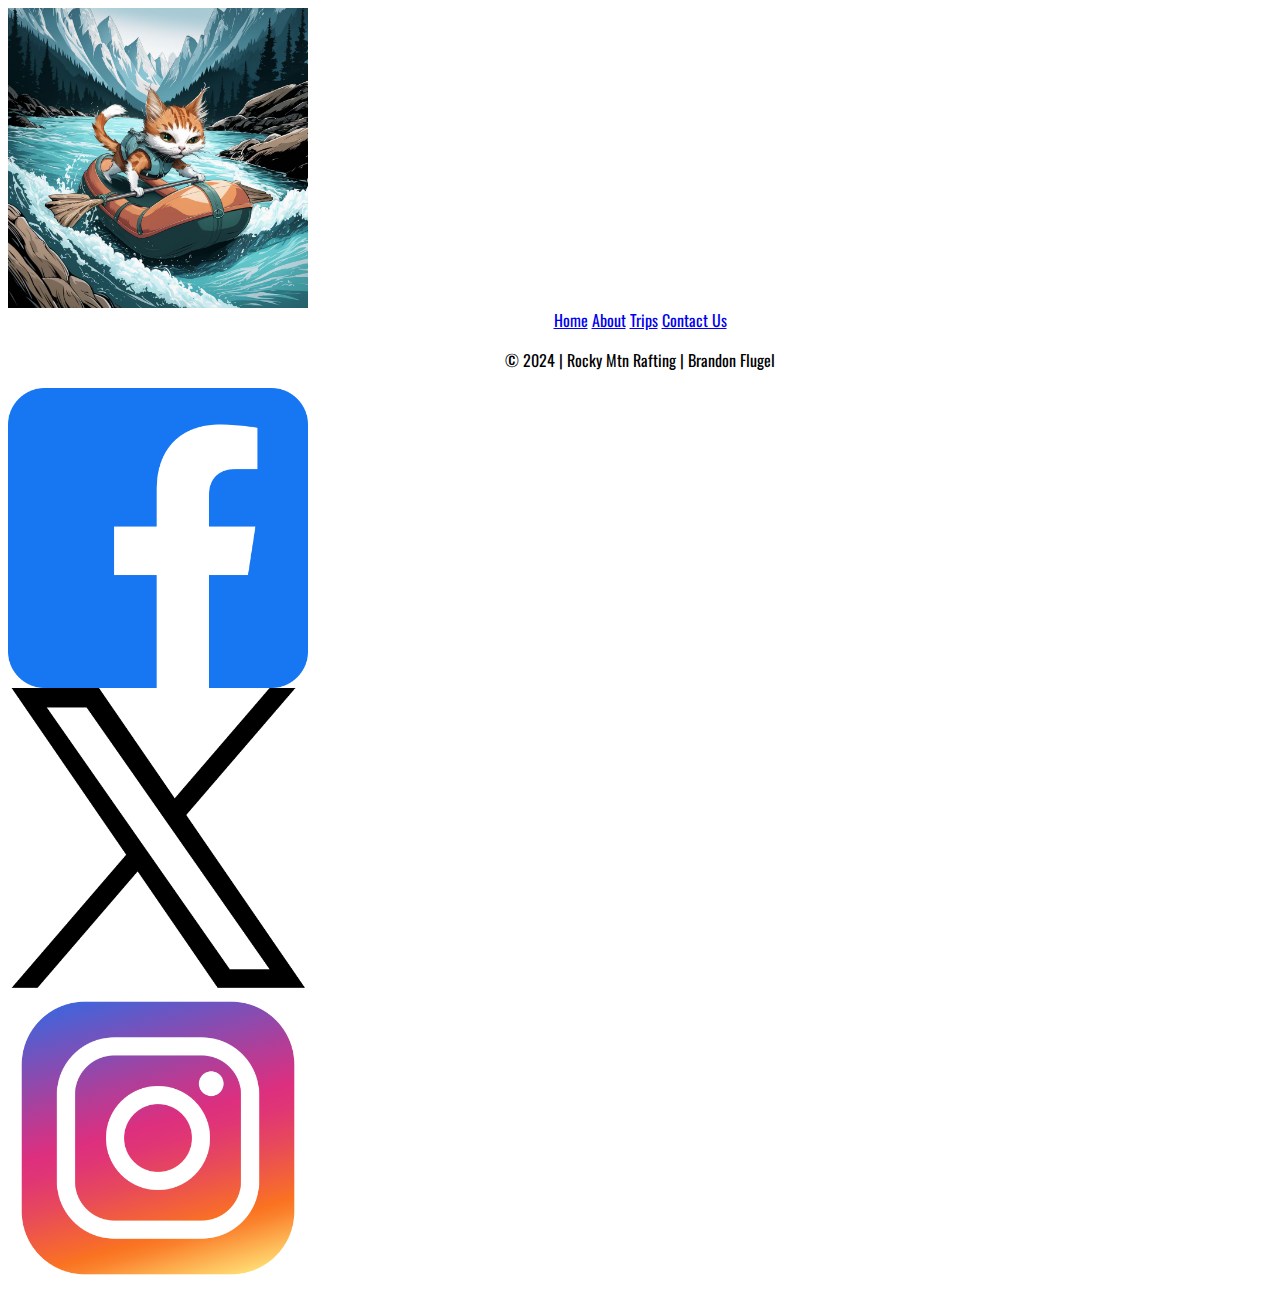
<file: wwr/index.html>
<!DOCTYPE html>
<html lang="en">

<head>
    <meta charset="UTF-8">
    <meta name="viewport" content="width=device-width, initial-scale=1.0">
    <title>About Us | Rocky Mtn Rafting </title>
    <meta name="description" content="this is an about page for a rafting company in Colorado">
    <meta name="author" content="Brandon FLugel">
    <link rel="preconnect" href="https://fonts.googleapis.com">
    <link rel="preconnect" href="https://fonts.gstatic.com" crossorigin>
    <link
        href="https://fonts.googleapis.com/css2?family=Lexend:wght@100..900&family=Noto+Serif+JP&family=Oswald:wght@200..700&display=swap"
        rel="stylesheet">
    <link rel="stylesheet" href="styles/rafting.css">
</head>

<body>
    <header>
        <img src="images/logo.png" alt="logo">
        <nav>
            <a href="index.html">Home</a>
            <a href="about.html">About</a>
            <a href="trips.html">Trips</a>
            <a href="contact.html">Contact Us</a>
        </nav>

    </header>
    <main>

</main>
<footer>
    <p>&copy; 2024 | Rocky Mtn Rafting | Brandon Flugel</p>
    <nav class="sociallinks">
        <a href="https://www.facebook.com/groups/3519364421522579/">
            <img src="images/5365678_fb_facebook_facebook logo_icon.png" alt="pizza and wings"></a>
        <a href="https://twitter.com/?lang=en">
            <img src="images/11244080_x_twitter_elon musk_twitter new logo_icon.png" alt="x"></a>
        <a href="https://www.instagram.com/walkingdogsinwebercounty/">
            <img src="images/6929237_instagram_icon.png" alt="my brother's channel"></a>
    </nav>
</footer>
</body>

</html>
</file>
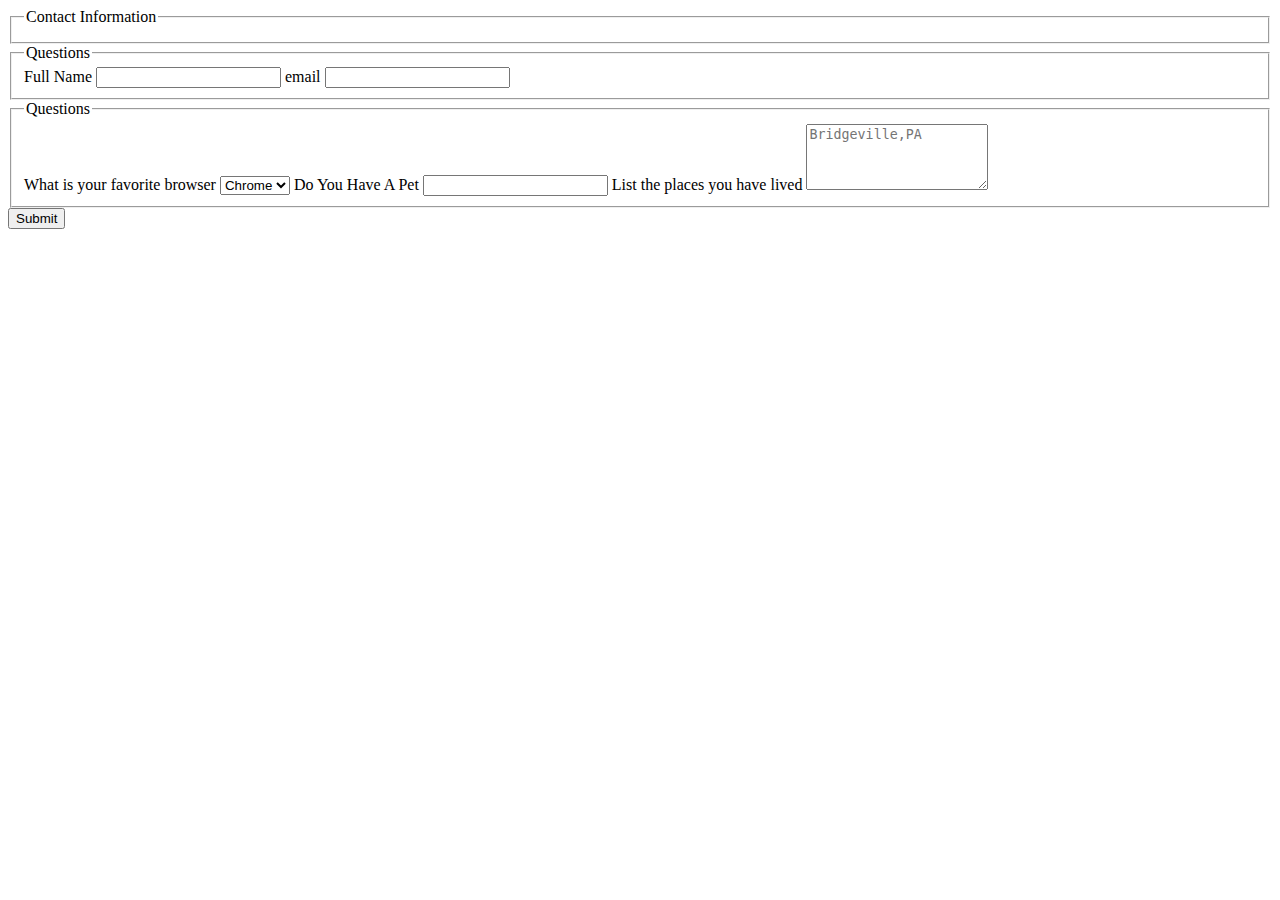
<file: poll-form.html>
<!DOCTYPE html>
<html lang="en">
<head>
    <meta charset="UTF-8">
    <meta name="viewport" content="width=device-width, initial-scale=1.0">
    <title>Document</title>
</head>
<body>
    <main>
        <form>
            <fieldset>
                <legend>Contact Information</legend>
            </fieldset>
            <fieldset>
                <legend>Questions</legend>
                <label for="fullname">Full Name</label>
                 <input type="text" id="fullname" name="fullname">
                 <label for="useremail">email</label>
                  <input type="email" id="useremail"name="useremail">
                </fieldset>
                <fieldset>
                    <legend>Questions</legend>
                        <label for="browser"> What is your favorite browser </label>
                            <select name="browser" id="browser">
                                <option value="chrome">Chrome</option>
                                <option value="firefox">Firefox</option>
                                <option value="safari">Safari</option>
                                <option value="edge">Edge</option>
                                <option value="other">Other</option>
                            </select>
                            <label for="pet">Do You Have A Pet</label>
                            <input type="text" id="pet" name="pet">
                            <label for="feedback">List the places you have lived</label>
                            <textarea name="feedback" id="feedback" rows="4" placeholder="Bridgeville,PA"></textarea>
                        </fieldset>
                        <button type="submit">Submit</button>
        </form>
    </main>
</body>
</html>
</file>
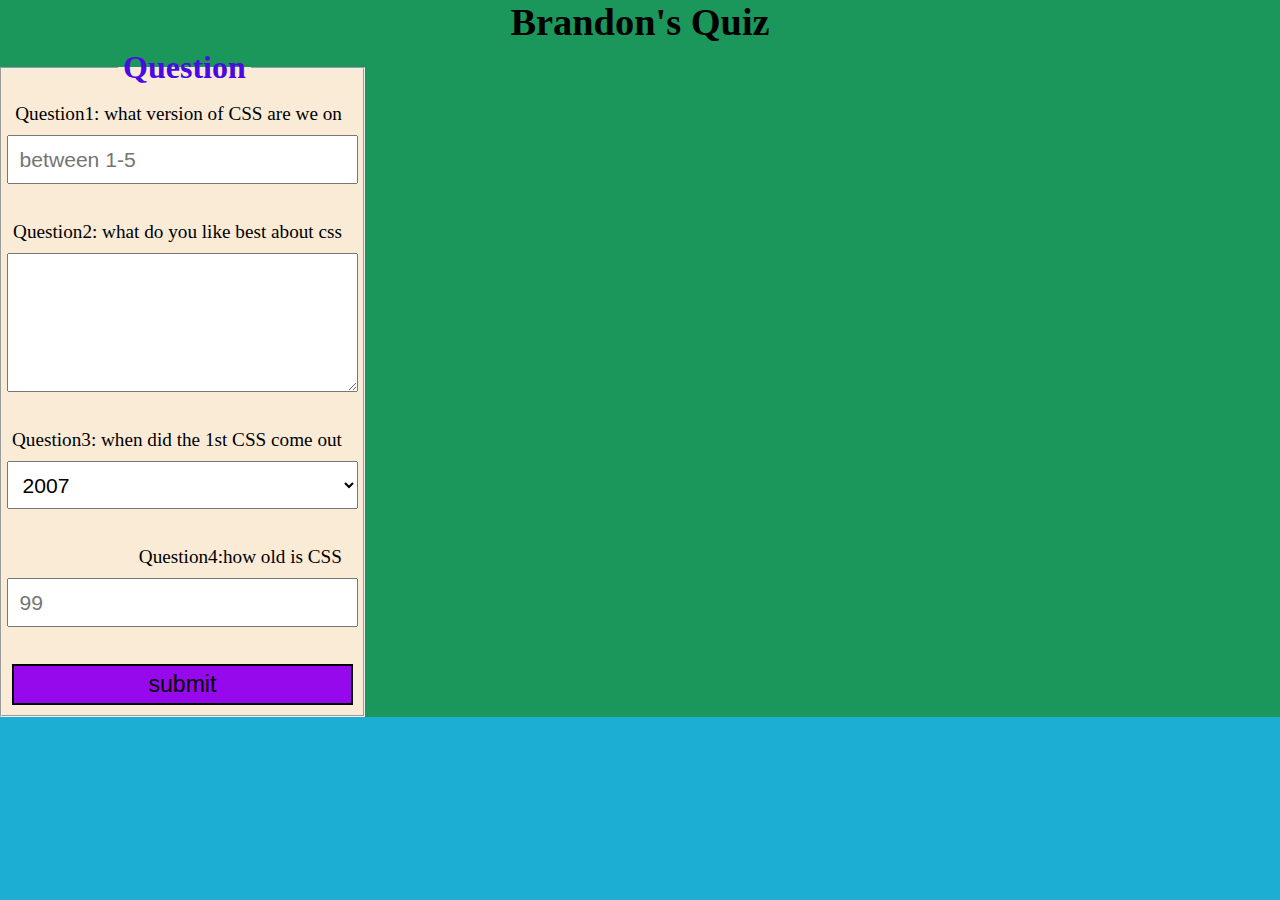
<file: quiz.html>
<!DOCTYPE html>
<html lang="en">
<head>
    <meta charset="UTF-8">
    <meta name="viewport" content="width=device-width, initial-scale=1.0"> 
    <meta name="description" content="basic quiz">
    <link rel="stylesheet" href="quiz.css">
    <title>Brandon Flugel | WDD 130</title>
   
</head>
<body>
    <Main>
    <h1>Brandon's Quiz </h1>
    <fieldset>
        <legend>Question</legend>
        <label for="q1">Question1: what version of CSS are we on</label>
        <input type="text" name="q1" id="q1" required minlength="1" maxlength="4" size="8" placeholder="between 1-5">
         <br>
         <label for="q2">Question2: what do you like best about css</label>
         <textarea name="q2" id="q2" cols="6" rows="6"></textarea>
         <br>
         <label for="q3">
            Question3: when did the 1st CSS come out 
         </label>
         <select id="q3" name="q3">
             <option value="1992">1992</option>
             <option value="1996">1996</option>
             <option selected value="2007">2007</option>
         </select>
         <br>
         <label for="q4">Question4:how old is CSS</label>
         <input type="number" id="q4" name="q4" min="1" max="99" placeholder="99">
         <br>
         <button type="submit">submit</button>
       </fieldset>
       
    </Main>
          


   
</body>
</html>
</file>
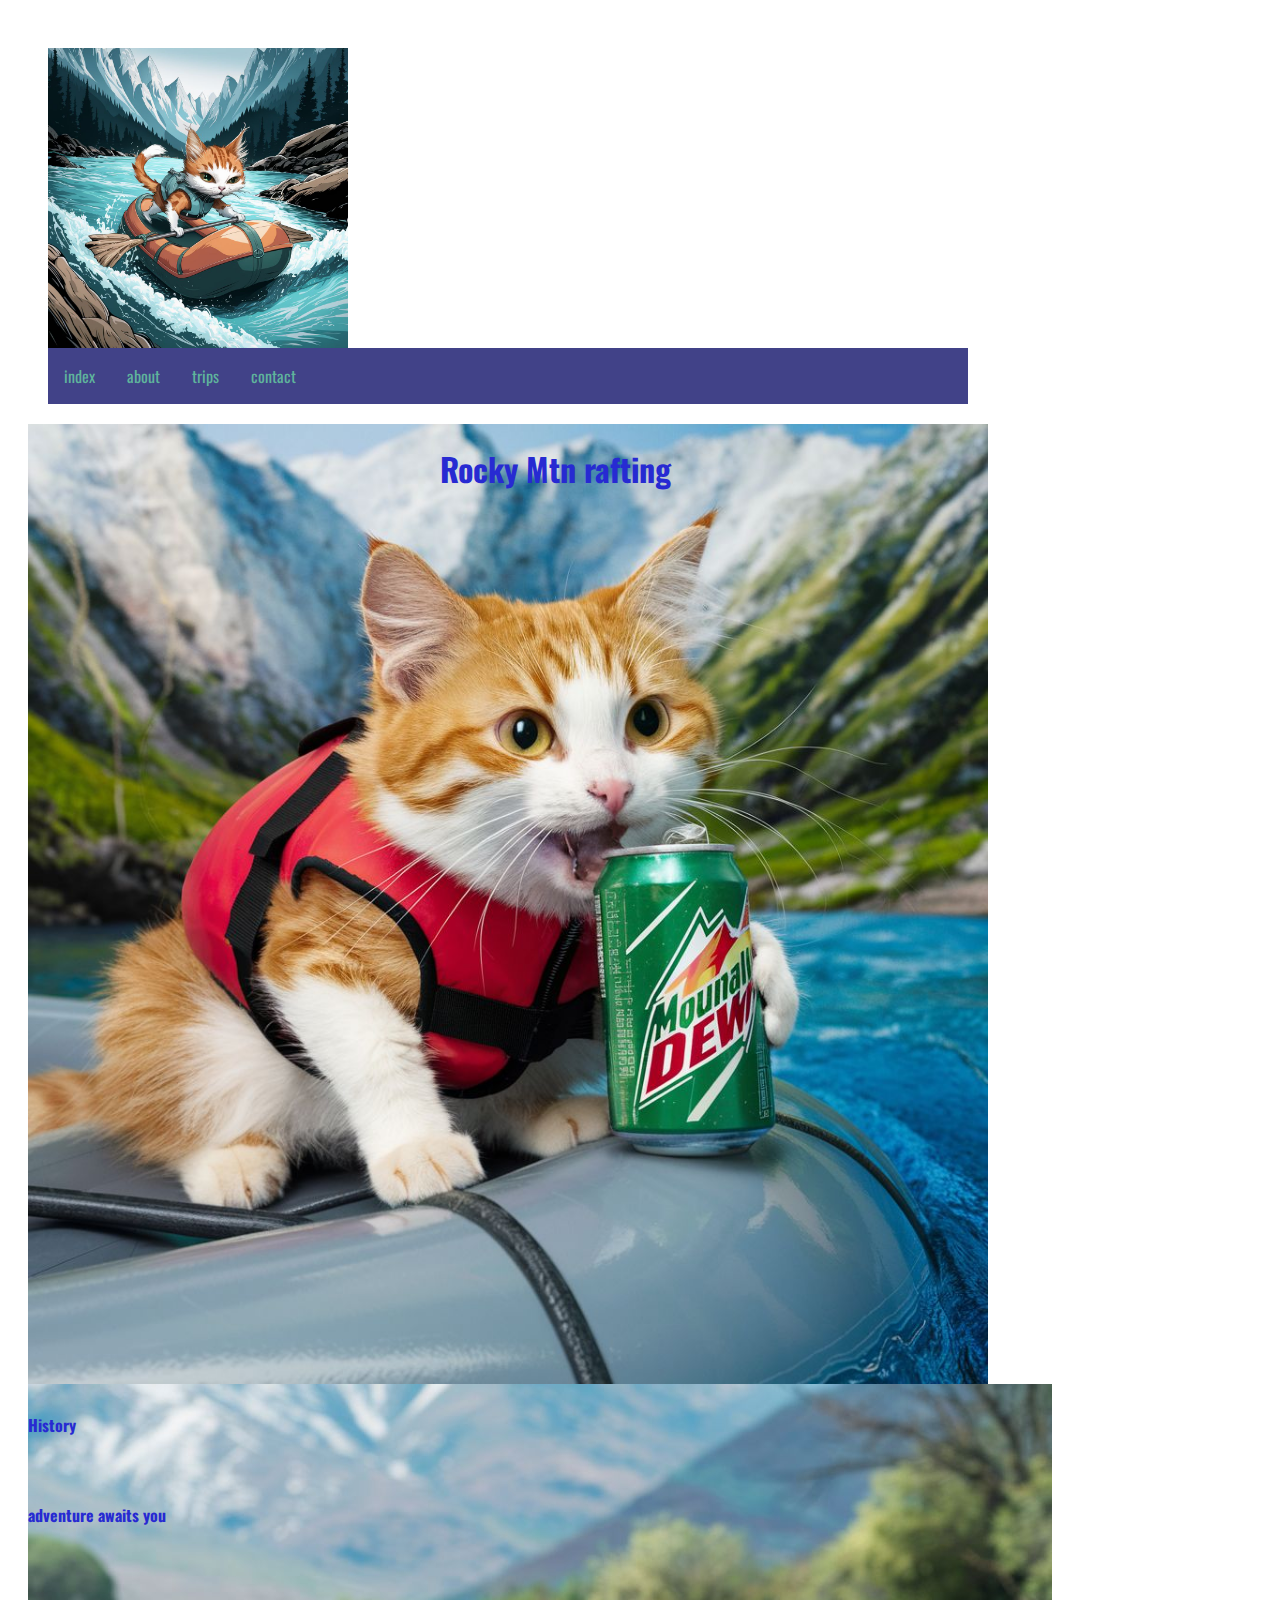
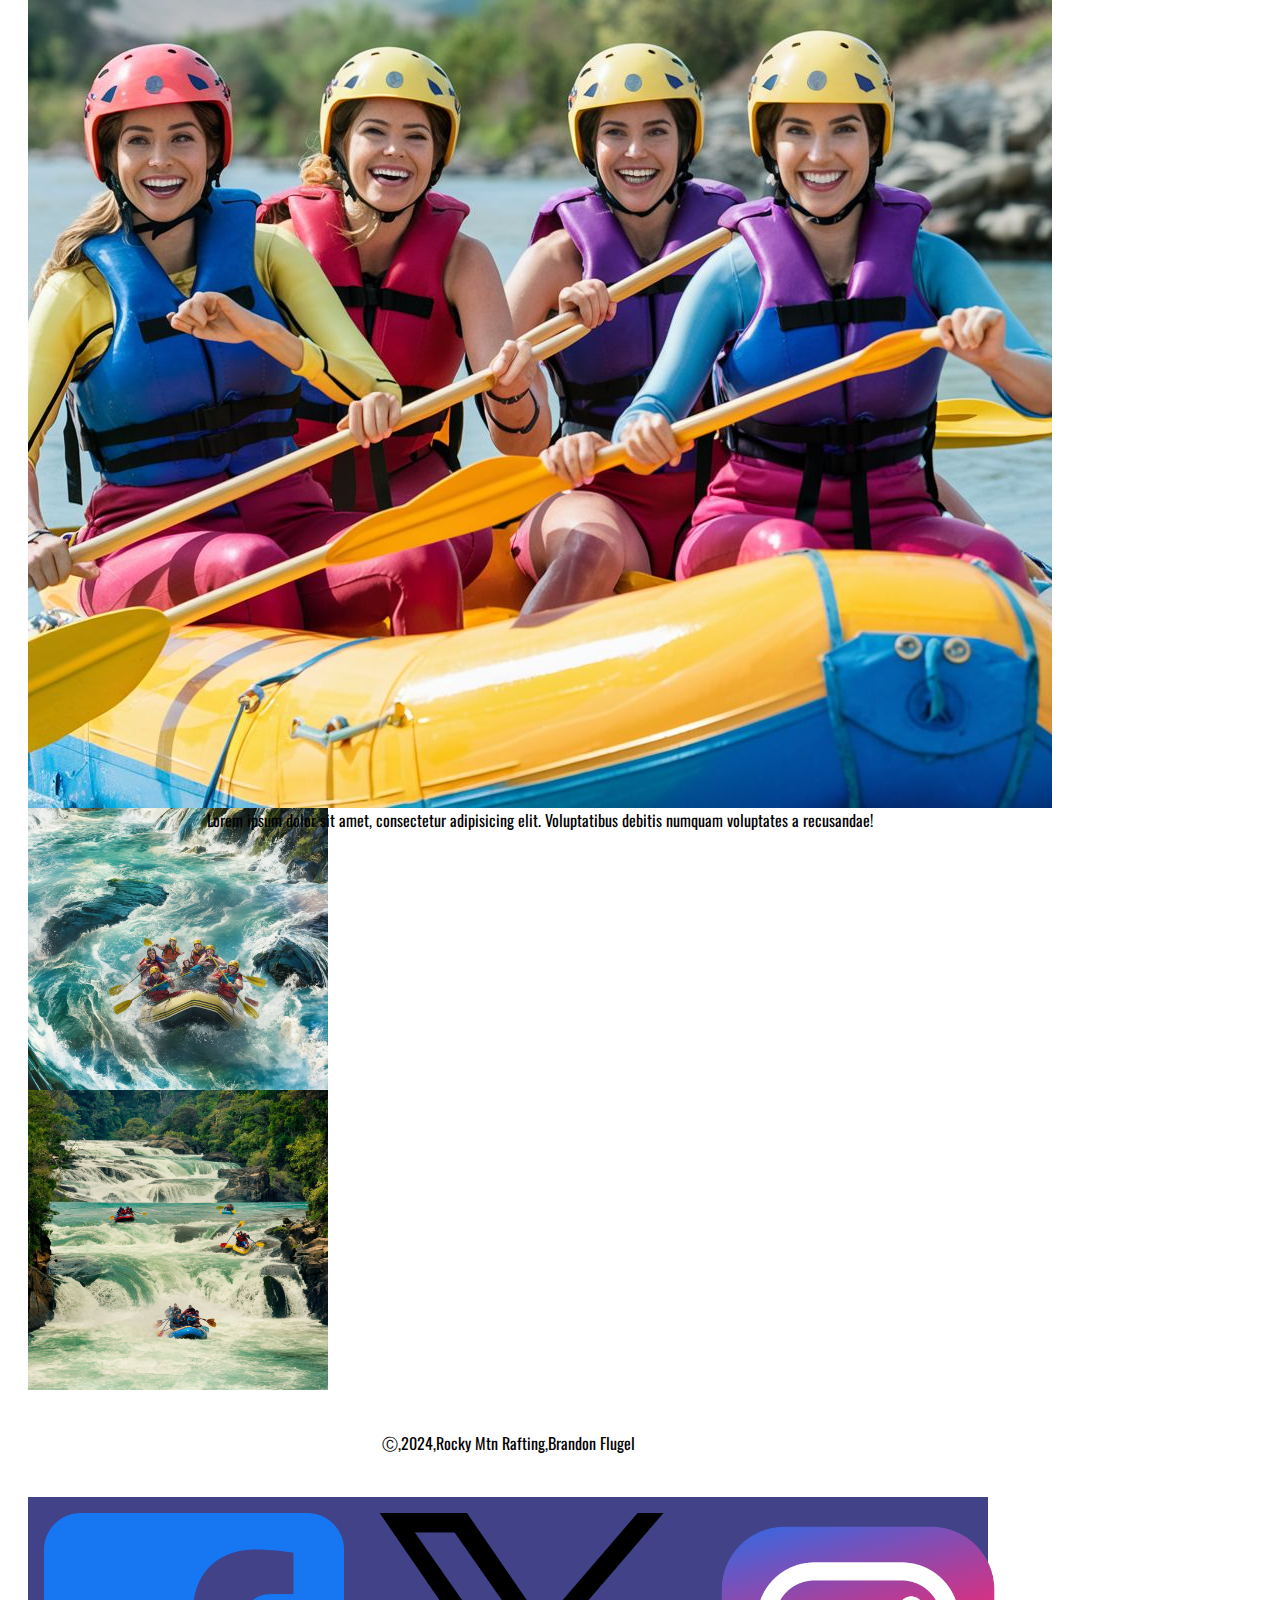
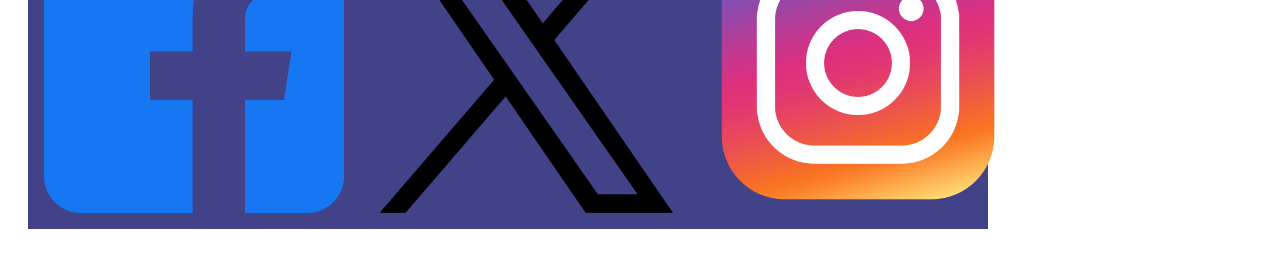
<file: wwr/about.html>
<!DOCTYPE html>
<html lang="en">
<head>
    <meta charset="UTF-8">
    <meta name="viewport" content="width=device-width, initial-scale=1.0">
    <title>Document</title>
    <link rel="preconnect" href="https://fonts.googleapis.com">
    <link rel="preconnect" href="https://fonts.gstatic.com" crossorigin>
    <link href="https://fonts.googleapis.com/css2?family=Oswald:wght@200..700&display=swap" rel="stylesheet">
    <link rel="preconnect" href="https://fonts.googleapis.com">
    <link rel="preconnect" href="https://fonts.gstatic.com" crossorigin>
    <link href="https://fonts.googleapis.com/css2?family=Lexend:wght@100..900&family=Noto+Serif+JP&family=Oswald:wght@200..700&display=swap" rel="stylesheet">
    <link rel="stylesheet" href="styles/site-plan-rafting.css">
    <link rel="stylesheet" href="styles/rafting.css">
</head>
<body>
   <header>
    <img src="images/logo.png" alt="logo">
    <nav>
        <a href="index.html">index</a>
        <a href="about.html">about</a>
        <a href="trips.html">trips</a>
        <a href="contact.html">contact</a>
    </nav>
      
   </header>
   <main>
    <div class="hero">
        <h1>Rocky Mtn rafting</h1>
        <img src="images/orange_and_white_cat_white_water_rafting_drinkin (1).jpg" alt="hero image">
        
        <article>
            <img src="images/happy_rafting_team_of_four_beautiful_women_phot.jpg" alt="team">
            <p>Lorem ipsum dolor sit amet, consectetur adipisicing elit. Voluptatibus debitis numquam voluptates 
                a recusandae!</p>
        </article>
    </div>
    <section>
        <h2>History</h2>
        <p> Lorem ipsum dolor sit amet.</p>
    </section>
    <section>
        <h2> adventure awaits you</h2>
        <img src="images/happy_rafting_team_of_four_beautiful_women_phot.jpg" alt="1/5">
        <img src="images/two_side_by_side_pictures_one_of_a_wife_yelling_.jpg" alt="2/5">
        <img src="images/orange_and_white_cat_white_water_rafting_drinkin.jpg" alt="3/5">
        <img src="images/levels_of_whitewater_rafting_photo_illustratio.jpg" alt="4/5">
        <img src="images/levels_of_whitewater_rafting_photo.jpg" alt="5/5">
    </section>
   </main>
   <footer>
    <p>&#9400;,2024,Rocky Mtn Rafting,Brandon Flugel</p>
    <nav class="sociallinks">
       <a href="https://www.facebook.com/groups/3519364421522579/"> 
        <img src="images/5365678_fb_facebook_facebook logo_icon.png" alt="pizza and wings"></a>
        <a href="https://twitter.com/?lang=en">
        <img src="images/11244080_x_twitter_elon musk_twitter new logo_icon.png" alt="x"></a>
       <a href="https://www.instagram.com/walkingdogsinwebercounty/">
       <img src="images/6929237_instagram_icon.png" alt="my brother's channel"></a>
    </nav>
   </footer> 
</body>
</html>
</file>
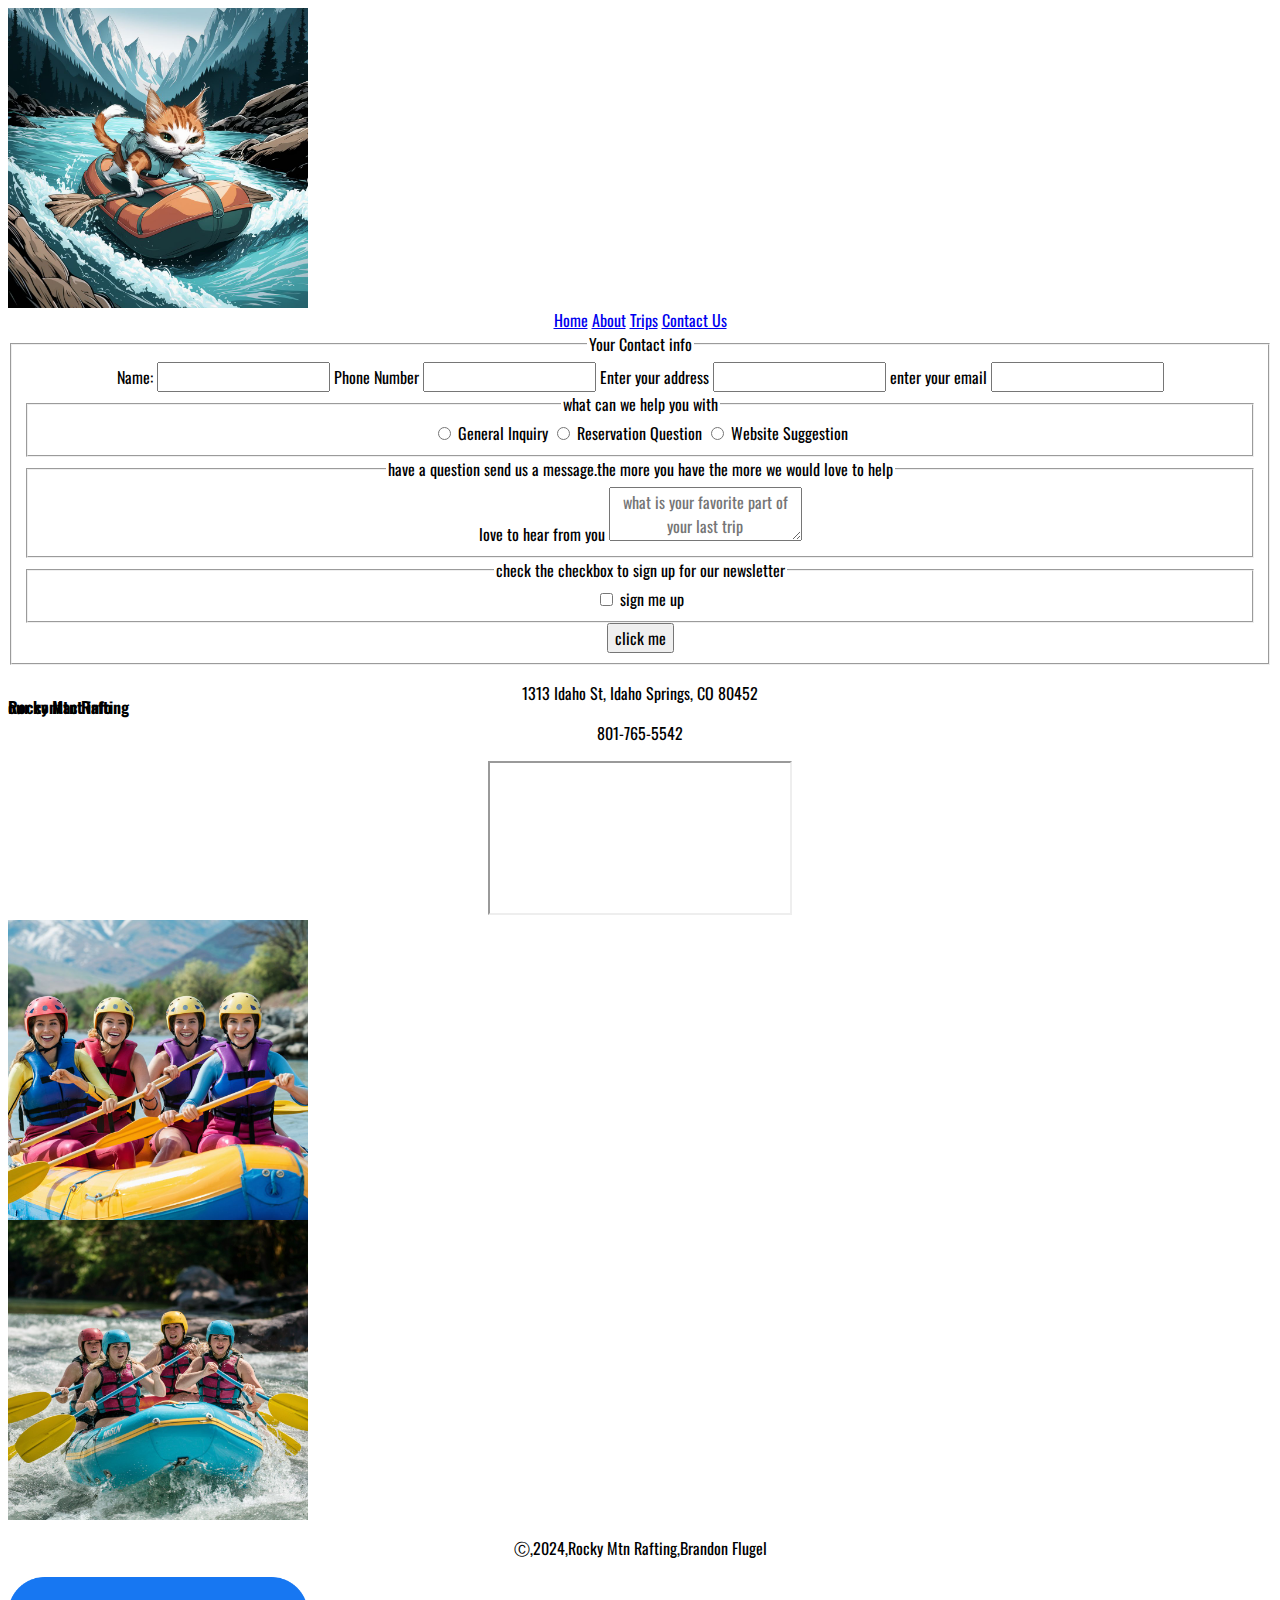
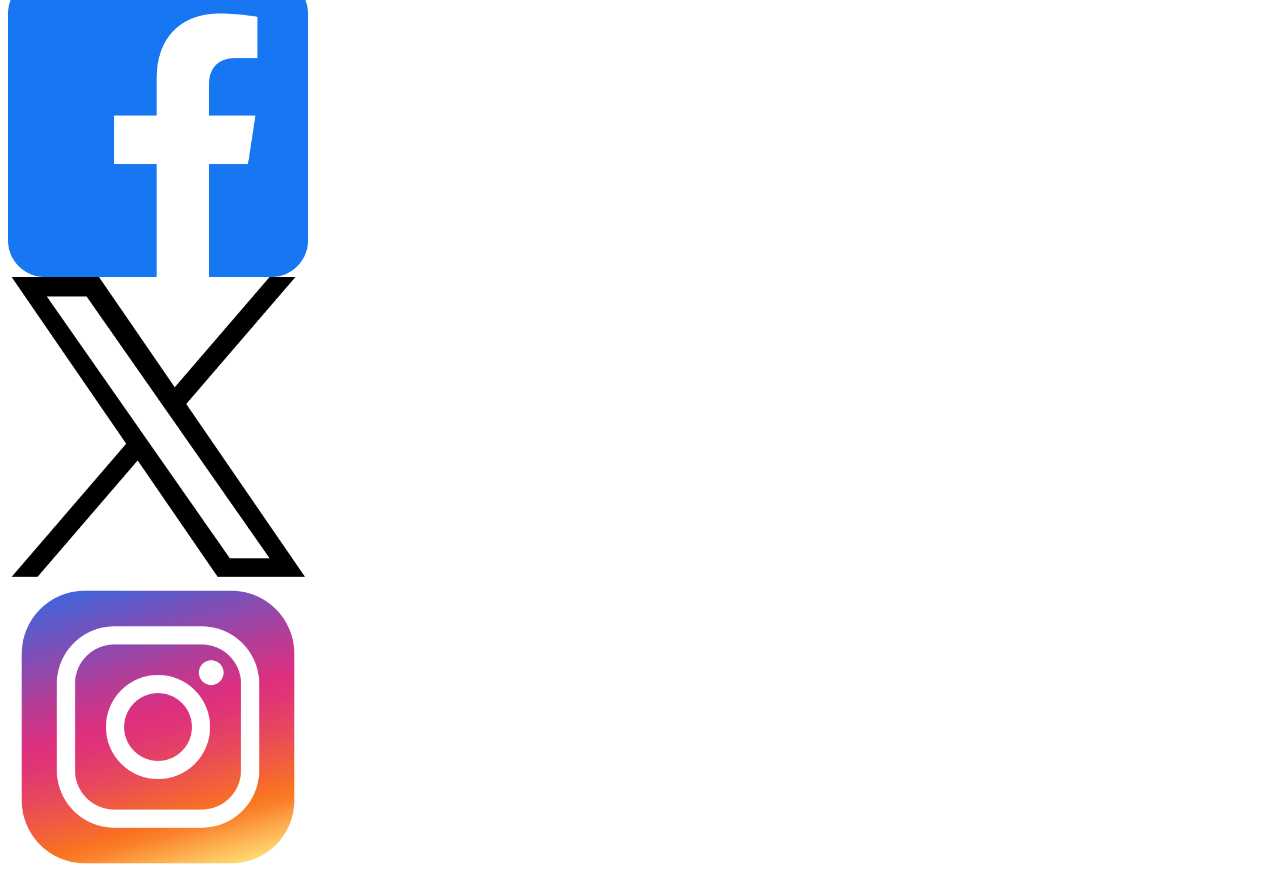
<file: wwr/contact.html>
<!DOCTYPE html>
<html lang="en">

<head>
    <meta charset="UTF-8">
    <meta name="viewport" content="width=device-width, initial-scale=1.0">
    <title>contact</title>

    <meta name="description" content="this is a contact page for Rocky Mtn Rafting">
    <meta name="author" content="Brandon Flugel">
    <link rel="preconnect" href="https://fonts.googleapis.com">
    <link rel="preconnect" href="https://fonts.gstatic.com" crossorigin>
    <link
        href="https://fonts.googleapis.com/css2?family=Lexend:wght@100..900&family=Noto+Serif+JP&family=Oswald:wght@200..700&display=swap"
        rel="stylesheet">
    <link rel="stylesheet" href="styles/rafting.css">

</head>

<body>
    <header>
        <img src="images/logo.png" alt="logo">
        <nav>
            <a href="index.html">Home</a>
            <a href="about.html">About</a>
            <a href="trips.html">Trips</a>
            <a href="contact.html">Contact Us</a>
        </nav>
    </header>
    <main>
        <form>
            <fieldset class="form-grid">
                <legend>Your Contact info</legend>
                <label for="name">Name:</label>
                <input type="text" id="name" name="name">
                <label for="phone">Phone Number</label>
                <input type="tel" id="phone" name="phone">
                <label for="address">Enter your address</label>
                <input type="text" id="address" name="address">
                <label for="email">enter your email</label>
                <input type="email" id="email"name="email">
                <fieldset>
                    <legend>what can we help you with</legend>
                    <input type="radio" id="general-inquiry" name="general-inquiry" value="general-inquiry">
                    <label for="general-inquiry">General Inquiry</label>
                    <input type="radio" id="reservation-question" name="reservation-question"
                        value="reservation-question">
                    <label for="reservation-question">Reservation Question</label>
                    <input type="radio" id="website-suggestion" name="website-suggestion" value="website-suggestion">
                    <label for="website-suggestion">Website Suggestion</label>
                </fieldset>
                <fieldset>
                    <legend>have a question send us a message.the more you have the more we would love to help</legend>
                    <label for="feedback"> love to hear from you</label>
                    <textarea name="feedback" id="feedback" cols="23"
                        placeholder="what is your favorite part of your last trip"></textarea>
                </fieldset>
                <fieldset>
                    <legend>check the checkbox to sign up for our newsletter</legend>
                    <input type="checkbox" id="newsletter">
                    <label for="newsletter">sign me up</label>
                </fieldset>
                <button type="submit">click me</button>
            </fieldset>
        </form>
        <div id="us">
            <h2>Rocky Mtn Rafting</h2>
            <h2>our contact info</h2>
            <p>
                1313 Idaho St, Idaho Springs, CO 80452
            </p>
            <p>801-765-5542</p>

            <div>
                <iframe
                    src="https://www.google.com/maps/embed?pb=!1m18!1m12!1m3!1d12566210.868577998!2d-116.065833!3d39.741390000000024!2m3!1f0!2f0!3f0!3m2!1i1024!2i768!4f13.1!3m3!1m2!1s0x876ba4b6b8e9b6fb%3A0xf76e1e64b642c6da!2sRocky%20Mountain%20Whitewater%20Rafting%20-%20Beginner%20Outpost!5e0!3m2!1sen!2sus!4v1712182477926!5m2!1sen!2sus">
                </iframe>
            </div>
        </div>


    </main>
    <img class="team1" src="images/happy_rafting_team_of_four_beautiful_women_phot.jpg" alt="team">
    <img cass="team2"
        src="images/white-water-rafting-team-female-photo-zls2ZCozR7qZzaVTPmVa2A-sGG_5LDDQcmBt8xgsBLt8w.jpeg"
        alt="team2">

    <footer>
        <p>&#9400;,2024,Rocky Mtn Rafting,Brandon Flugel</p>
        <nav class="sociallinks">
            <a href="https://www.facebook.com/groups/3519364421522579/">
                <img src="images/5365678_fb_facebook_facebook logo_icon.png" alt="pizza and wings"></a>
            <a href="https://twitter.com/?lang=en">
                <img src="images/11244080_x_twitter_elon musk_twitter new logo_icon.png" alt="x"></a>
            <a href="https://www.instagram.com/walkingdogsinwebercounty/">
                <img src="images/6929237_instagram_icon.png" alt="my brother's channel"></a>
        </nav>
    </footer>
</body>

</html>
</file>
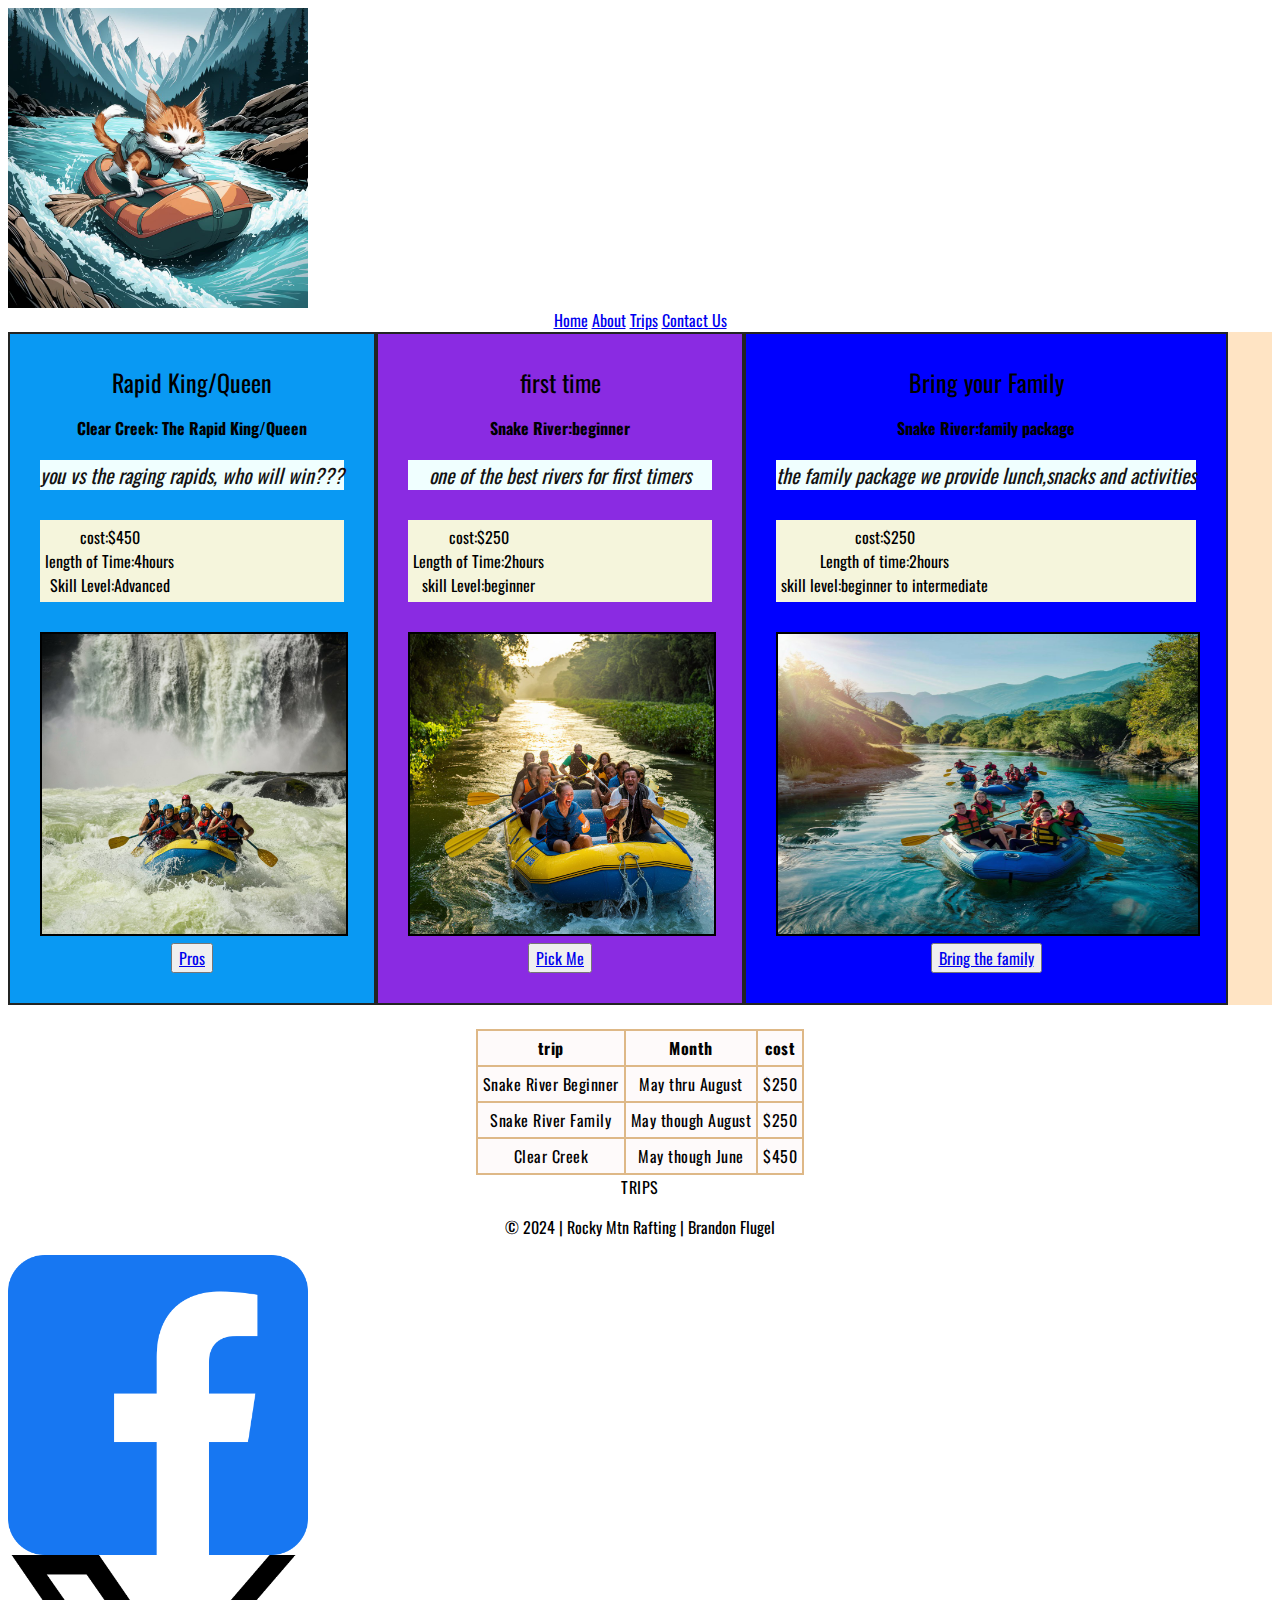
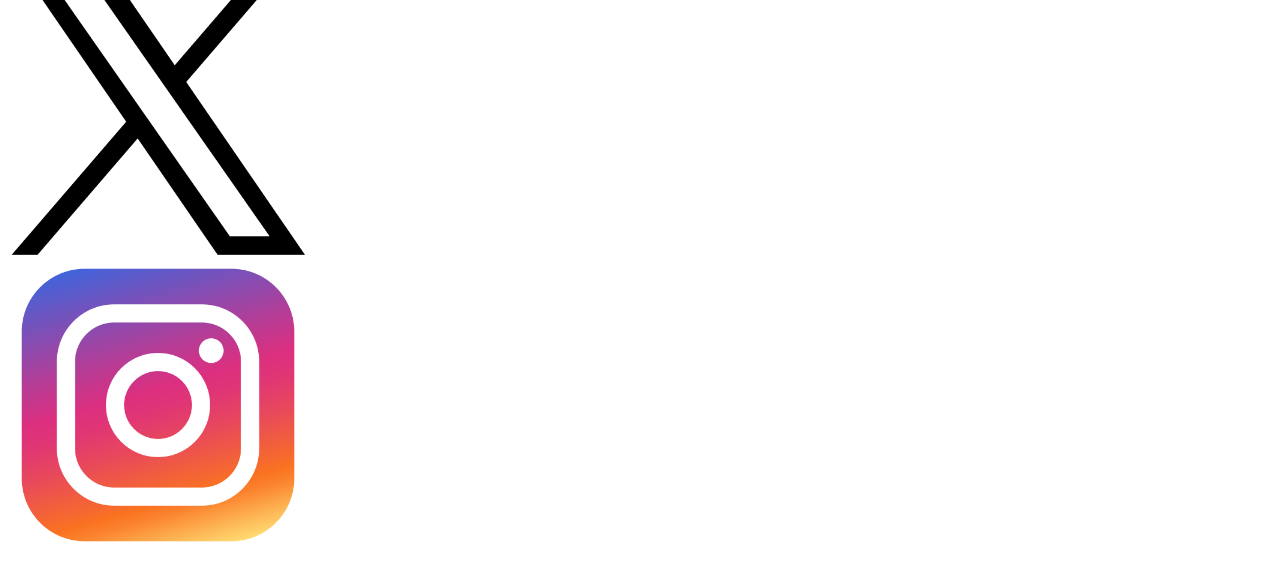
<file: wwr/trips.html>
<!DOCTYPE html>
<html lang="en">

<head>
    <meta charset="UTF-8">
    <meta name="viewport" content="width=device-width, initial-scale=1.0">
    <title>About Us | Rocky Mtn Rafting </title>
    <meta name="description" content="this is an about page for a rafting company in Colorado">
    <meta name="author" content="Brandon FLugel">
    <link rel="preconnect" href="https://fonts.googleapis.com">
    <link rel="preconnect" href="https://fonts.gstatic.com" crossorigin>
    <link
        href="https://fonts.googleapis.com/css2?family=Lexend:wght@100..900&family=Noto+Serif+JP&family=Oswald:wght@200..700&display=swap"
        rel="stylesheet">
    <link rel="stylesheet" href="styles/rafting.css">
    <link rel="stylesheet" href="styles/trips.css">
</head>

<body>
    <header>
        <img src="images/logo.png" alt="logo">
        <nav>
            <a href="index.html">Home</a>
            <a href="about.html">About</a>
            <a href="trips.html">Trips</a>
            <a href="contact.html">Contact Us</a>
        </nav>

    </header>
    <main>
    <div class="trips">
        <div class="trip_c">Rapid King/Queen
          <h3>Clear Creek: The Rapid King/Queen</h3>
                <p class="trip_p1">you vs the raging rapids, who will win??? </p> 
                <p class="trip_p2"><bd>cost:$450<br>length of Time:4hours<br>Skill Level:Advanced</bd></p>
                <img src="images/pro_Level.jpeg" alt="Pro Level white water rafting">
                <button><a href="contact.html">Pros</a></button>
        </div>
        
            <div class="trip_a">first time
                <h3>Snake River:beginner</h3>
                 <p class="trip_p1">one of the best rivers for first timers</p>
                 <p class="trip_p2"><bd>cost:$250<br>Length of Time:2hours<br>skill Level:beginner</bd></p>
                <img src="images/first_time.jpeg" alt="first time">
                <button><a href="contact.html">Pick Me</a></button>
            </div>

            
            <div class="trip_b">Bring your Family 
                <h3>Snake River:family package</h3>
                <p class="trip_p1"> the family package we provide lunch,snacks and activities </p>
                    <p class="trip_p2"><bd>cost:$250<br>Length of time:2hours<br>skill level:beginner to intermediate</bd></p>
                <img class="b2" src="images/famliy_Trip.jpeg" alt="family trip">
                <button><a href="contact.html">Bring the family</a></button>
            </div>
        </div>
           <br>
        <table>
            <caption>TRIPS</caption>
            <thead>
                <th scope="col">trip</th>
                <th scope="col">Month</th>
                <th scope="col">cost</th>
            </thead>
            <tbody>
                <tr>
                    <td>Snake River Beginner</td>
                    <td>May thru August</td>
                    <td>$250</td>
                </tr>
                <tr>
                    <td>Snake River Family</td>
                    <td>May though August</td>
                    <td>$250</td>
                </tr>
                <tr>
                    <td>
                        Clear Creek
                    </td>
                    <td>May though June</td>
                    <td>$450</td>
                </tr>
            </tbody>

        </table>   
</main>
<footer>
    <p>&copy; 2024 | Rocky Mtn Rafting | Brandon Flugel</p>
    <nav class="sociallinks">
        <a href="https://www.facebook.com/groups/3519364421522579/">
            <img src="images/5365678_fb_facebook_facebook logo_icon.png" alt="pizza and wings"></a>
        <a href="https://twitter.com/?lang=en">
            <img src="images/11244080_x_twitter_elon musk_twitter new logo_icon.png" alt="x"></a>
        <a href="https://www.instagram.com/walkingdogsinwebercounty/">
            <img src="images/6929237_instagram_icon.png" alt="my brother's channel"></a>
    </nav>
</footer>
</body>

</html>
</file>
<file: wwr/styles/rafting.css>
*{
    font-size: medium;
    font-family: oswald;
    text-align: center;
}


h1,h2{
    text-align: center;
    float: inline-end;
    position: absolute;
   
}
h1{
    z-index: 4;
    left: 440px;
    font-size: xx-large;
}
:root{
    --primary-color: #272AD2;
    --secondary-color: #414288;
    --accent-color1:#682D63;
    --accent-color2: #5FB49C;

    --headings-font:"oswald",sans-serif;
    --paragraph-font:"lexend",sans-serif;

    --nav-background-color: #414288;
    --nav-link-color:var(--accent-color2);
    --nav-hover-link-color:var(--accent-color2);
    --nav-hover-background-color:var(--accent-color1);
}

.hero img{
    display: block;
    width: 100%;
    height: auto;
}


.hero div{
    position: relative;
}

article{
    position:absolute;
}
article img{
    float:right;
}


img{
    height:300px;
    display: block;
}
</file>
<file: quiz.css>
*{
    margin: 0;
    padding: 0;
    box-sizing: border-box;
}

body{
    text-align: center;
    background: #1caed3;
    font-size: larger;
}
main{
    text-align: center;
    background: #1c975b;;
}

h1{
    color: #000;
    text-align: center;
}

form{
    width: auto;
    margin: 5px;
    padding: 5px;
    border:2px black  solid;
    background-color: bisque;
    display:grid;
}


fieldset{
    background-color: antiquewhite;
    display:grid;
    grid-gap: 5px;
    padding:5px;
    max-width: fit-content;
    text-align: center;
   
}

legend{
    color:rgb(75, 9, 227);
    font-size: xx-large;
    font-weight: 800;
    padding: 5px;
    margin: 2px;
}

label{
    text-align: right;
    padding: 5px;
    padding-right: 1rem;
}

input,textarea,select{
    padding:0.5em;
    font-size: 1.1em;
}

input[type="checkbox"]{
    width:22px;
    height: 22px;
    vertical-align: bottom;
}

input[type=number]{
    vertical-align: bottom;
}

button{
    margin:5px;
    padding: 5px;
    background: #9609ed;
    color: black;
    font-family: Verdana, Geneva, Tahoma, sans-serif;
    border: 2px black solid;
    font-size: 1.2em;
}

button:hover{
    font-size:2.1em;
    font-family:Georgia, 'Times New Roman', Times, serif;
    color:whitesmoke;
}
</file>
<file: wwr/styles/site-plan-rafting.css>
body{
        font-family: var(--paragraph-font);
        max-width: 960px;
        padding:20px;
}
:root{
    --primary-color: #272AD2;
    --secondary-color: #414288;
    --accent-color1:#682D63;
    --accent-color2: #5FB49C;

    --headings-font:"oswald",sans-serif;
    --paragraph-font:"lexend",sans-serif;

    --nav-background-color: #414288;
    --nav-link-color:var(--accent-color2);
    --nav-hover-link-color:var(--accent-color2);
    --nav-hover-background-color:var(--accent-color1);
}

h1,h2,h3,h4,h5,h6{
    font-family:var(--heading-font);
    color:var(--primary-color);
}
header{
    padding:20px;
    background-color:var(--ascent1-color);
}

p{
    padding:25px;
}

nav{
     background-color: var(--nav-background-color);
     font-size: 1.2emm;
     display: flex;
}

nav a{
        display: block;
        color: var(--nav-link-color);
        text-decoration: none;
        padding:1em;
}

nav a:link, nav a:visited{
    color:var(--nav-link-color);


}

nav a:hover{
           color: var(--nav-hover-link-color);
           background-color: var(--nav-hover-background-color);
}
</file>
<file: wwr/styles/trips.css>
.trips{
    
    display: flex;
    grid-template-columns:auto 1fr ;
    flex-wrap: nowrap;
    flex-direction: row;
    background-color: bisque;
    text-align: center;
}


.trips img{
    width:100%;
    border: 2px black solid;
    box-shadow: 2px white;
    
}
.trip_a,.trip_b,.trip_c{
    padding: 30px;
    font-size: x-large;
    overflow: hidden;
    border: 2px solid rgb(35, 36, 35);
    }

.trip_a{
    background-color: blueviolet;
    text-align: center;
}


.trip_a:hover,.trip_b:hover,.c:hover{
   width:1800px;
}
.trip_p1{
font-size: smaller;
color: rgb(20, 19, 19);
text-align: center;
align-self: center;
height: auto;
font-style: italic;
background-color:azure ;
}


.trip_p2{
    font-size: 30px;
    text-align: left;
    background-color: beige;
    font-weight: 400;
    display: flex;
    padding: 5px;
}

.trip_p2:hover{
    font-weight: 600;
    font-size: x-large;
}


.trip_b{
    background-color: blue;
}

.trip_c{
    background-color: rgb(9, 153, 243);
}

table{
    border-collapse: collapse;
    border: 2px solid black;
    font-family: 'Times New Roman', Times, serif;
    letter-spacing: .5px;
    justify-self:center;
    justify-items: center;
}

caption{
    caption-side:bottom;
}
 thead,tfoot,tr{
    background-color: blueviolet;
    border: 2px solid burlywood;
    padding: 5px;
    text-align: justify;
 }
 th,td{
    border: 2px solid burlywood;
    padding: 5px;
    background-color:rgb(254, 250, 250);
    color: #010101;
    text-align: center;
 }
</file>
